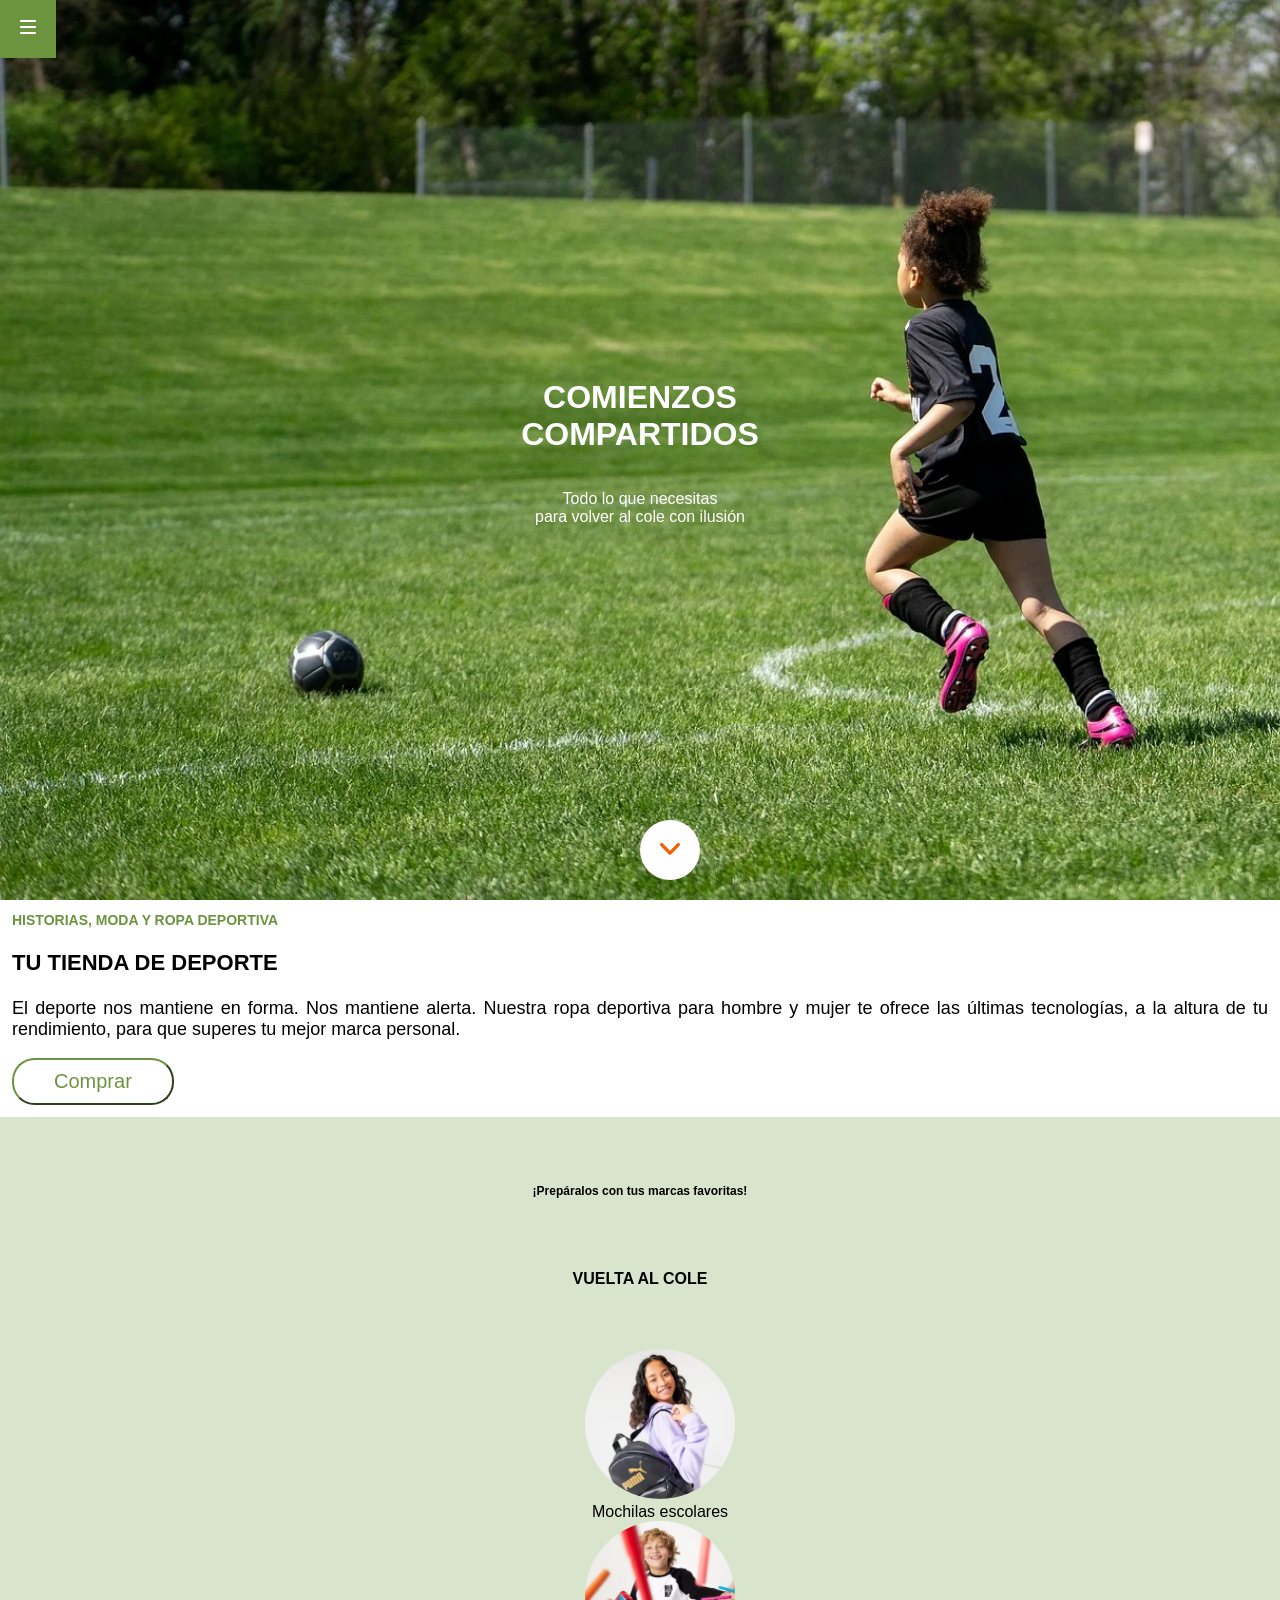
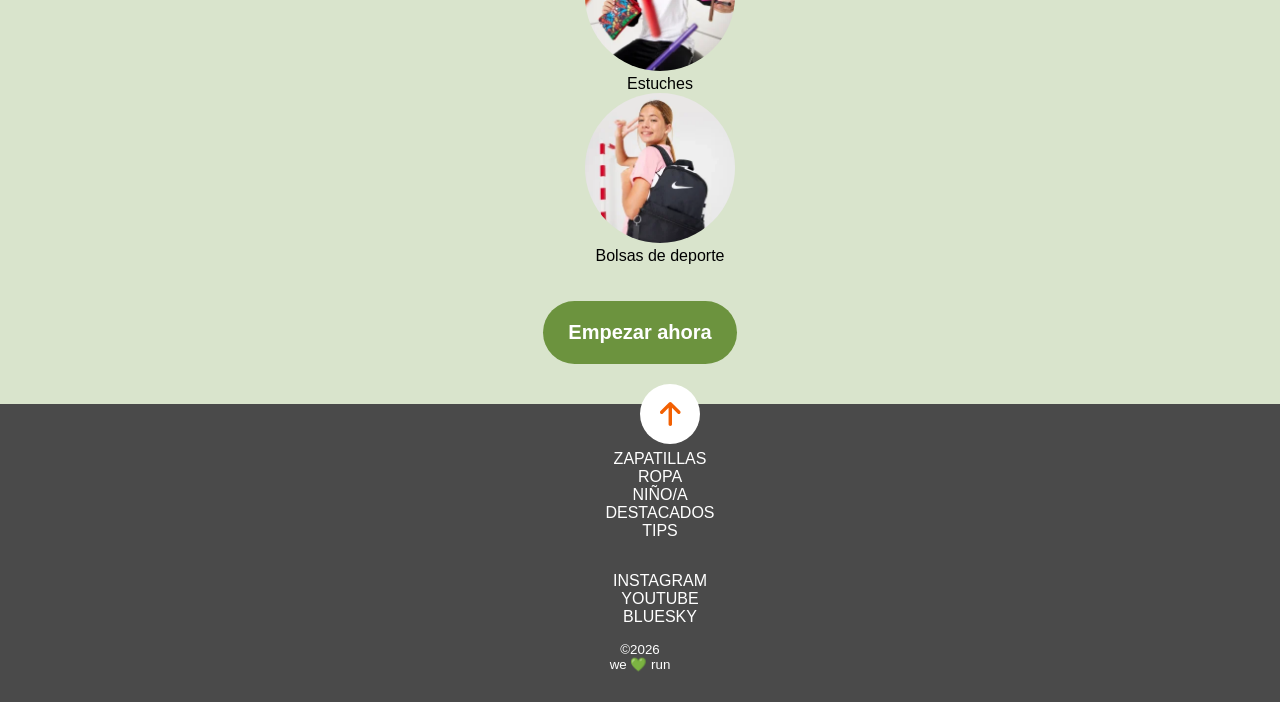
<file: index.html>
<!DOCTYPE html>
<html lang="es">

<head>

    <meta charset="UTF-8">
    <meta name="viewport" content="width=device-width, initial-scale=1.0">

    <title>Comienzos Compartidos</title>

    <link rel="stylesheet" href="./css/styles.css">

</head>

<body>

    <header id="hero">

        <div class=menu>
            <a href="https://adalab.es/"> <img src="/images/icon-menu-hamb.svg" alt="icono de menu">
            </a>
        </div>

        <h1 class="main_title">COMIENZOS<br>COMPARTIDOS</h1>

        <p class="hero_text">Todo lo que necesitas <br> para volver al cole con ilusión</p>

        <div class="down_arrow">
            <a href="#backtoschool">
                <img src="/images/icon-scroll-down.svg" alt="imagen de flecha hacia abajo">
            </a>
        </div>

    </header>

    <main class="info">
        <h2 class="title_2"> HISTORIAS, MODA Y ROPA DEPORTIVA </h2>
        <h3 class="title_3">TU TIENDA DE DEPORTE</h3>
        <p class="main_text">
            El deporte nos mantiene en forma. Nos mantiene alerta. Nuestra ropa deportiva para hombre y mujer te ofrece
            las
            últimas tecnologías, a la altura de tu rendimiento, para que superes tu mejor marca personal.
        </p>

        <button class="buy_bottom"> Comprar </button>


    </main>

    <section id="backtoschool">
        <p class="ready">¡Prepáralos con tus marcas favoritas!</p>

        <h4 class="title_4">VUELTA AL COLE</h4>

        <ul class="product_list">

            <img class="product" src="/images/image01.webp"
                alt="imagen de una niña de rasgos orientales con el pelo negro ondulado, una sudadera lila y una mochila negra de la marca puma sonriendo y agarrando la mochila por el hombro">

            <li class="product_title"> Mochilas escolares
            </li>

            <img class="product" src="/images/image03.webp"
                alt="niño rubio de expresión feliz con un estuche en la mano lanzando rotuladores hacia la cámara">

            <li class="product_title">Estuches</li>

            <img class="product" src="/images/image02.webp" alt="niña sonriendo">

            <li class="product_title">Bolsas de deporte</li>
        </ul>


        <button class="start_button">Empezar ahora</button>

        <a class="arrow_up" href="#hero">
            <img src="/images/icon-arrow-up.svg" alt="imagen de flecha hacia arriba">
        </a>
    </section>


    <footer class="footer">

        <ul class="list_footer" <li>
            <a href="https://adalab.es/">
                ZAPATILLAS
            </a>
            </li>
            <li>
                <a href="https://adalab.es/">
                    ROPA
                </a>
            </li>
            <li>
                <a href="https://adalab.es/">
                    NIÑO/A
                </a>
            </li>
            <li>
                <a href="https://adalab.es/"> DESTACADOS
                </a>
            </li>
            <li>
                <a href="https://adalab.es/">
                    TIPS
                </a>
            </li>
        </ul>


        <ul class="list_footer">
            <li>
                <a href="https://adalab.es/">
                    INSTAGRAM
                </a>
            </li>
            <li>
                <a href="https://adalab.es/">
                    YOUTUBE
                </a>
            </li>
            <li>
                <a href="https://adalab.es/">

                    BLUESKY
                </a>
            </li>
        </ul>


        <small>&copy;2026<br>
            we 💚 run</small>

    </footer>

</body>

</html>
</file>
<file: css/styles.css>
body {
    margin: 0;
    padding: 0;
    background-color: transparent;
    font-family: "roboto", sans-serif
}

#hero {
    position: relative;
    background-image: url(/images/hero-cover.webp);
    background-size: cover;
    background-position: center;
    background-repeat: no-repeat;
    height: 100vh;
    display: flex;
    flex-direction: column;
    justify-content: center;
    text-align: center;
    color: white;

}

.down_arrow {
    position: absolute;
    bottom: 20px;
    left: 50%;
    display: inline-flex;
    justify-content: center;
    align-items: center;
    width: 60px;
    height: 60px;
    border-radius: 50%;
    background-color: white;
    color: rgba(108, 147, 62, 1)
}


.menu {
    position: fixed;
    top: 0px;
    left: 0px;
    z-index: 1000;
    background-color: rgba(108, 147, 62, 1);
    padding: 20px;
}

.info {
    background-color: white;
    margin: 12px;
}

.title_2 {
    color: rgba(108, 147, 62, 1);
    font-size: 14px;
}

.title_3 {
    font-size: 22px;
}

.main_text {
    font-size: 18px;
    text-align: justify;

}

.buy_bottom {
    background-color: white;
    border-radius: 22.5px;
    color: rgba(108, 147, 62, 1);
    border-color: rgba(108, 147, 62, 1);
    padding: 10px 40px;
    font-size: 20px;
    transition: transform 0.3s ease;
    box-shadow 0.3s ease;

}

.buy_bottom:hover {
    transform: scale(1.08) translateY(-3px);
    box-shadow: 0 8px rgba(0, 0, 0, 0.2);
}

#backtoschool {
    background-color: rgba(217, 228, 204, 1);
    display: grid;
    place-items: center;
    grid-template-rows: repeat(2, 2fr);
    gap: 20px;
    padding: 40px;
    position: relative;

}

.ready {
    text-align: center;
    padding: 15px;
    font-size: 12px;
    font-weight: 600;
}

.title_4 {
    text-align: center;
    margin: 5px
}

.product_list {

    text-align: center;
    list-style: none;

}

.product {
    width: 150px;
    height: 150px;
    border-radius: 50%;
    object-fit: cover;
    font-weight: bold;
}

.start_button {
    background-color: rgba(108, 147, 62, 1);
    color: white;
    border: none;
    padding: 20px 25px;
    border-radius: 50px;
    font-weight: bold;
    font-size: 20px;
    transition: transform 0.3s ease, box-shadow 0.3s ease;
}

.start_button:hover {
    transform: scale(1.08) translateY(-3px);
    box-shadow: 0 8px 18px rgba(0, 0, 0, 0.2);
}

.arrow_up {
    position: absolute;
    left: 50%;
    bottom: -4.5%;
    display: inline-flex;
    justify-content: center;
    align-items: center;
    width: 60px;
    height: 60px;
    border-radius: 50%;
    background-color: white;
    color: rgba(108, 147, 62, 1);
    animation: pulse 2s infinite;
}

@keyframes pulse {
    0% {
        transform: scale (1);
    }

    50% {
        transform: scale(1.07);
    }

    100% {
        transform: scale(1);
    }
}


.footer {
    background-color: rgba(74, 74, 74, 1);
    display: flex;
    flex-direction: column;
    justify-content: center;
    text-align: center;
    padding: 30px;
    color: white;
}

.list_footer {
    list-style: none;

}

a {
    text-decoration: none;
    color: white;
}
</file>
